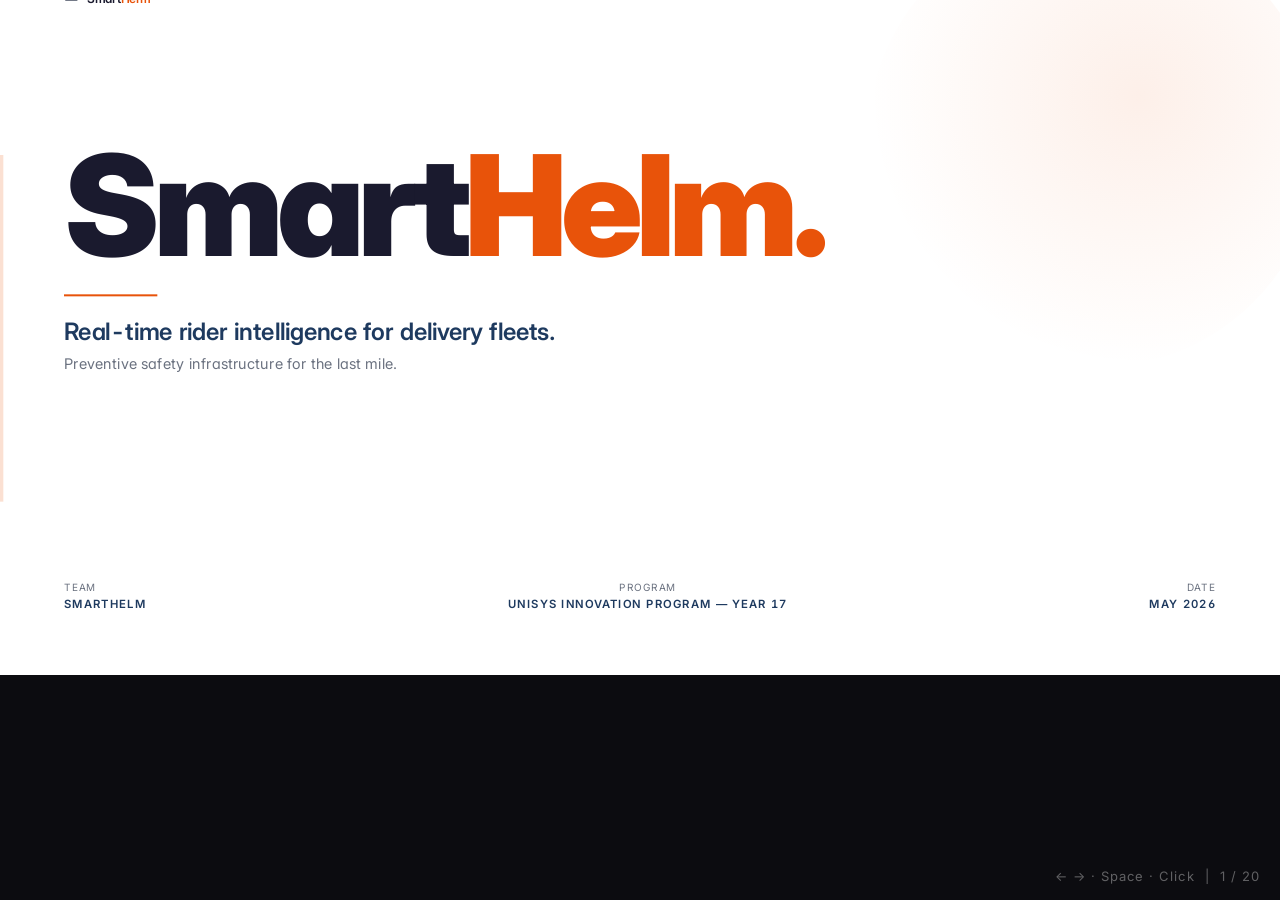
<file: SmartHelm Pitch Deck.html>
<!doctype html>
<html lang="en">
<head>
<meta charset="utf-8"/>
<title>SmartHelm — Pitch Deck</title>
<link rel="preconnect" href="https://fonts.googleapis.com">
<link rel="stylesheet" href="https://fonts.googleapis.com/css2?family=Inter:wght@400;500;600;700;800;900&family=JetBrains+Mono:wght@400;600&display=swap">
<style>
:root{
  --bg:#FFFFFF;--bg-soft:#F8F9FA;--ink:#1A1A2E;--ink-2:#2A2A3E;
  --navy:#1E3A5F;--navy-soft:#EEF2F7;--navy-line:#C9D3DF;
  --orange:#E8530A;--orange-soft:#FEF1EA;
  --green:#16A34A;--green-soft:#E7F5EC;
  --red:#DC2626;--red-soft:#FCE9E9;
  --amber:#C77700;
  --muted:#6B7280;--muted-2:#9AA1AB;
  --hair:#E5E7EB;--hair-2:#EEF0F3;
}
*{box-sizing:border-box;margin:0;padding:0;}
html,body{background:#0c0c10;width:100%;height:100%;overflow:hidden;font-family:'Inter',system-ui,sans-serif;}

/* ── Viewer ── */
#viewer{position:fixed;inset:0;display:flex;align-items:center;justify-content:center;}
#scaler{position:relative;width:1920px;height:1080px;transform-origin:top left;}

/* ── Progress bar ── */
#progress{position:fixed;bottom:0;left:0;height:3px;background:var(--orange);transition:width .3s;z-index:999;}

/* ── Nav hint ── */
#nav-hint{position:fixed;bottom:16px;right:20px;color:rgba(255,255,255,.35);font-size:13px;letter-spacing:.08em;font-family:'Inter',sans-serif;pointer-events:none;}

/* ── Slides ── */
.slide{
  width:1920px;height:1080px;background:var(--bg);color:var(--ink);
  position:absolute;top:0;left:0;overflow:hidden;
  font-feature-settings:"ss01","cv11","tnum";
  -webkit-font-smoothing:antialiased;
  display:none;
}
.slide.active{display:block;}
.slide.soft{background:var(--bg-soft);}

/* ── Chrome ── */
.wordmark{
  position:absolute;top:52px;left:96px;
  display:flex;align-items:center;gap:12px;
  color:var(--muted);font-size:18px;letter-spacing:.02em;font-weight:600;
}
.wordmark .name{color:var(--ink);letter-spacing:-.01em;}
.wordmark .name span{color:var(--orange);}
.page-num{
  position:absolute;right:96px;bottom:52px;
  color:var(--muted-2);font-size:16px;font-variant-numeric:tabular-nums;letter-spacing:.08em;
}
.page-num b{color:var(--muted);font-weight:500;}
.foot-tag{
  position:absolute;left:96px;bottom:52px;
  color:var(--muted-2);font-size:15px;letter-spacing:.08em;text-transform:uppercase;font-weight:500;
}
.foot-tag b{color:var(--navy);font-weight:600;}
.slide-tag{
  position:absolute;top:140px;left:96px;
  font-size:13px;letter-spacing:.22em;color:var(--muted);text-transform:uppercase;font-weight:700;
}
.slide-tag .n{color:var(--orange);font-weight:800;}

/* ── Layout ── */
.body{position:absolute;top:184px;left:96px;right:96px;bottom:132px;}

/* ── Type ── */
.eyebrow{color:var(--orange);font-size:15px;letter-spacing:.18em;text-transform:uppercase;font-weight:700;margin:0 0 18px;}
h1.headline{font-size:62px;line-height:1.07;letter-spacing:-.022em;font-weight:700;margin:0;color:var(--ink);max-width:1500px;}
h1.headline .navy{color:var(--navy);}
h1.headline.lg{font-size:78px;}
h1.headline.xl{font-size:94px;}
.rule{width:96px;height:3px;background:var(--orange);margin:26px 0 38px;border:0;}
.sub{color:var(--navy);font-size:28px;line-height:1.4;font-weight:500;max-width:1300px;margin:0 0 28px;}
.body-text{color:var(--ink-2);font-size:22px;line-height:1.55;max-width:980px;}
.muted{color:var(--muted);}
.source{color:var(--muted);font-size:14px;letter-spacing:.04em;}
.num{font-feature-settings:"tnum";font-variant-numeric:tabular-nums;letter-spacing:-.03em;}
.pill{display:inline-flex;align-items:center;gap:10px;padding:8px 16px;border-radius:999px;background:var(--orange-soft);color:var(--orange);font-size:14px;font-weight:700;letter-spacing:.06em;text-transform:uppercase;}
.pill.navy{background:var(--navy-soft);color:var(--navy);}
.dot{width:10px;height:10px;border-radius:50%;display:inline-block;}
.dot.green{background:var(--green);}
.dot.red{background:var(--red);}
.dot.amber{background:var(--amber);}
.arrow-orange{color:var(--orange);font-weight:800;}
.mono{font-family:'JetBrains Mono',monospace;}
.closer-orange{margin-top:40px;color:var(--orange);font-size:30px;font-weight:600;letter-spacing:-.01em;}

/* ════════════════════════════════════════════
   SLIDE 1 — COVER
   ════════════════════════════════════════════ */
.cover-bg-mark{
  position:absolute;right:-60px;top:-60px;
  width:680px;height:680px;border-radius:50%;
  background:radial-gradient(circle at 60% 40%,rgba(232,83,10,.09),transparent 70%);
  pointer-events:none;
}
.cover-bg-rule{
  position:absolute;left:0;bottom:260px;
  width:5px;height:520px;background:var(--orange);opacity:.18;
}
.cover-hero{position:absolute;left:96px;right:96px;top:280px;}
.cover-hero .brand{
  font-size:210px;line-height:.92;letter-spacing:-.045em;font-weight:900;color:var(--ink);margin:0;
}
.cover-hero .brand span{color:var(--orange);}
.cover-hero .rule-c{width:140px;height:3px;background:var(--orange);margin:36px 0 30px;border:0;}
.cover-hero .tag{font-size:36px;color:var(--navy);font-weight:600;letter-spacing:-.01em;margin:0 0 14px;}
.cover-hero .lede{font-size:22px;color:var(--muted);letter-spacing:.01em;max-width:700px;}
.cover-meta{
  position:absolute;left:96px;bottom:96px;right:96px;
  display:flex;justify-content:space-between;align-items:flex-end;
  color:var(--muted);font-size:15px;letter-spacing:.1em;text-transform:uppercase;
}
.cover-meta .col{display:flex;flex-direction:column;gap:6px;}
.cover-meta .col b{color:var(--navy);font-weight:600;font-size:17px;}
.cover-meta .right{text-align:right;}

/* ════════════════════════════════════════════
   SLIDE 2 — HOOK
   ════════════════════════════════════════════ */
.hook-grid{display:grid;grid-template-columns:1.1fr .9fr;gap:100px;align-items:center;height:100%;}
.hook-line{font-size:58px;font-weight:800;color:var(--orange);line-height:1.08;letter-spacing:-.02em;margin:36px 0 0;}
.hook-cards{display:grid;grid-template-rows:1fr 1fr;gap:32px;}
.hook-card{border:1px solid var(--hair);border-radius:6px;padding:44px 48px;display:flex;align-items:center;gap:36px;}
.hook-card .ico{width:100px;height:100px;border-radius:50%;background:var(--navy-soft);color:var(--navy);display:grid;place-items:center;flex-shrink:0;}
.hook-card.ko .ico{background:#fff;border:1.5px dashed var(--red);color:var(--red);}
.hook-card .label .k{font-size:13px;letter-spacing:.18em;text-transform:uppercase;font-weight:700;color:var(--muted);}
.hook-card.ko .label .k{color:var(--red);}
.hook-card.ok .label .k{color:var(--green);}
.hook-card .label .v{font-size:38px;font-weight:700;color:var(--ink);letter-spacing:-.01em;margin-top:6px;}
.hook-card .label .d{font-size:18px;color:var(--muted);margin-top:6px;}

/* ════════════════════════════════════════════
   SLIDE 3 — SCALE STATS
   ════════════════════════════════════════════ */
.stats-grid{display:grid;grid-template-columns:1fr 1fr 1fr;gap:0;margin-top:28px;}
.stat{padding:0 60px;border-left:1px solid var(--hair);}
.stat:first-child{padding-left:0;border-left:0;}
.stat .n{font-size:176px;line-height:.9;font-weight:800;color:var(--navy);letter-spacing:-.045em;font-variant-numeric:tabular-nums;}
.stat .n sup{font-size:.42em;vertical-align:.6em;color:var(--orange);font-weight:800;margin-left:4px;}
.stat .lbl-strong{font-size:26px;font-weight:700;color:var(--ink);margin-top:26px;}
.stat .lbl{font-size:20px;color:var(--muted);margin-top:8px;line-height:1.4;max-width:300px;}

/* ════════════════════════════════════════════
   SLIDE 4 — HUMAN COST
   ════════════════════════════════════════════ */
.human-grid{display:grid;grid-template-columns:1.1fr .9fr;gap:100px;height:100%;}
.pull-quote{font-style:italic;font-size:60px;line-height:1.18;color:var(--orange);font-weight:700;letter-spacing:-.025em;margin:0;}
.pull-quote::before{content:'\201C';display:block;font-size:160px;line-height:.55;color:var(--orange);opacity:.3;margin-bottom:30px;}
.pull-attr{color:var(--muted);font-size:18px;margin-top:34px;font-style:normal;letter-spacing:.04em;}
.pull-attr b{color:var(--navy);font-weight:600;}
.human-right{border-left:1px solid var(--hair);padding-left:80px;display:flex;flex-direction:column;justify-content:center;}
.micro-stat .k{font-size:15px;letter-spacing:.18em;text-transform:uppercase;color:var(--muted);font-weight:700;}
.micro-stat .v{font-size:100px;line-height:1;font-weight:800;color:var(--navy);letter-spacing:-.04em;margin:14px 0 12px;}
.micro-stat .v sub{font-size:.28em;vertical-align:.4em;color:var(--muted);font-weight:500;letter-spacing:0;margin-left:6px;}
.micro-stat .d{font-size:23px;color:var(--ink-2);line-height:1.45;max-width:540px;}
.micro-stat+.micro-stat{margin-top:72px;}
.micro-rule{width:64px;height:2px;background:var(--orange);margin:14px 0 22px;border:0;}

/* ════════════════════════════════════════════
   SLIDE 5 — BUSINESS COST
   ════════════════════════════════════════════ */
.quad{display:grid;grid-template-columns:1fr 1fr;grid-template-rows:1fr 1fr;gap:0;border:1px solid var(--hair);border-radius:8px;height:580px;}
.quad .cell{padding:44px 52px;border-right:1px solid var(--hair);border-bottom:1px solid var(--hair);display:flex;flex-direction:column;gap:18px;}
.quad .cell:nth-child(2n){border-right:0;}
.quad .cell:nth-child(n+3){border-bottom:0;}
.quad .cell .ico-row{display:flex;align-items:center;gap:16px;}
.quad .cell .ico{width:48px;height:48px;border-radius:8px;background:var(--navy-soft);color:var(--navy);display:grid;place-items:center;}
.quad .cell .lbl{font-size:28px;font-weight:700;color:var(--navy);letter-spacing:-.01em;}
.quad .cell .bar{width:40px;height:2px;background:var(--orange);}
.quad .cell .desc{font-size:22px;color:var(--ink-2);line-height:1.45;max-width:460px;}
.quad-foot{margin-top:44px;color:var(--navy);font-size:27px;font-weight:500;max-width:1300px;line-height:1.4;}

/* ════════════════════════════════════════════
   SLIDE 6 — LIMITATIONS
   ════════════════════════════════════════════ */
.twocol{display:grid;grid-template-columns:1fr 1fr;gap:80px;margin-top:20px;}
.twocol .col-head{font-size:14px;letter-spacing:.18em;text-transform:uppercase;font-weight:700;color:var(--muted);padding-bottom:18px;border-bottom:1px solid var(--hair);margin-bottom:24px;}
.twocol .col.tracked .col-head{color:var(--green);}
.twocol .col.invisible .col-head{color:var(--red);}
.twocol ul{list-style:none;padding:0;margin:0;}
.twocol li{display:flex;align-items:center;gap:22px;padding:20px 0;font-size:28px;color:var(--ink);border-bottom:1px solid var(--hair-2);}
.twocol li:last-child{border-bottom:0;}
.twocol li .mk{width:34px;height:34px;border-radius:50%;display:grid;place-items:center;flex-shrink:0;font-weight:700;font-size:16px;}
.twocol .col.tracked li .mk{background:var(--green-soft);color:var(--green);}
.twocol .col.invisible li .mk{background:var(--red-soft);color:var(--red);}
.twocol .col.invisible li{color:var(--muted);}

/* ════════════════════════════════════════════
   SLIDE 7 — SOLUTION (REDESIGNED)
   ════════════════════════════════════════════ */
.sol-grid{
  display:grid;grid-template-columns:1fr 1fr 1fr;
  gap:36px;margin-top:24px;
}
.sol-card{
  border:2px solid var(--hair);border-radius:10px;
  background:#fff;overflow:hidden;
  display:flex;flex-direction:column;
  transition:border-color .2s;
}
.sol-card .sol-head{
  background:var(--navy);color:#fff;
  padding:28px 32px;
  display:flex;align-items:center;gap:18px;
}
.sol-card .sol-head .ico{
  width:64px;height:64px;border-radius:8px;
  background:rgba(255,255,255,.12);
  display:grid;place-items:center;flex-shrink:0;
}
.sol-card .sol-head .step{font-size:12px;letter-spacing:.2em;text-transform:uppercase;opacity:.65;font-weight:700;}
.sol-card .sol-head .name{font-size:30px;font-weight:800;margin-top:4px;letter-spacing:-.01em;}
.sol-card .sol-body{padding:32px;flex:1;display:flex;flex-direction:column;gap:14px;}
.sol-card .sol-body .what{
  font-size:13px;letter-spacing:.18em;text-transform:uppercase;color:var(--muted);font-weight:700;
}
.sol-card .sol-body .desc{font-size:22px;color:var(--ink);line-height:1.5;font-weight:500;}
.sol-card .sol-body .desc b{color:var(--navy);}
.sol-card .sol-body .metric{
  margin-top:auto;padding-top:20px;border-top:1px solid var(--hair);
  display:flex;align-items:baseline;gap:10px;
}
.sol-card .sol-body .metric .n{font-size:42px;font-weight:800;color:var(--orange);letter-spacing:-.03em;line-height:1;}
.sol-card .sol-body .metric .u{font-size:16px;color:var(--muted);font-weight:500;}

/* arrow between cards */
.sol-arrow{display:flex;align-items:center;justify-content:center;padding-top:24px;}
.sol-arrow svg{flex-shrink:0;}

.sol-foot{
  margin-top:36px;
  display:flex;align-items:center;gap:20px;
  background:var(--orange-soft);border-left:4px solid var(--orange);
  border-radius:0 8px 8px 0;padding:18px 28px;
  font-size:26px;font-weight:600;color:var(--orange);
  max-width:900px;
}

/* ════════════════════════════════════════════
   SLIDE 8 — HOW IT WORKS (SYSTEM)
   ════════════════════════════════════════════ */
.sys-flow{margin-top:28px;}
.cam-row{display:grid;grid-template-columns:1fr 1fr 1fr;gap:40px;}
.cam-box{border:2px solid var(--navy);border-radius:8px;padding:30px;display:flex;flex-direction:column;gap:12px;background:#fff;}
.cam-box .top{display:flex;align-items:center;gap:16px;}
.cam-box .ico{width:60px;height:60px;background:var(--navy);color:#fff;border-radius:8px;display:grid;place-items:center;}
.cam-box .tag{font-size:12px;letter-spacing:.18em;text-transform:uppercase;color:var(--muted);font-weight:700;}
.cam-box h3{font-size:28px;margin:0;color:var(--navy);font-weight:700;letter-spacing:-.01em;}
.cam-box ul{list-style:none;padding:0;margin:6px 0 0;}
.cam-box ul li{font-size:19px;color:var(--ink-2);padding:4px 0;}
.sys-merge{display:grid;grid-template-columns:1fr 1fr;gap:60px;margin-top:0;}
.stage-box{border-radius:8px;padding:28px 32px;background:var(--navy);color:#fff;display:flex;align-items:center;gap:24px;}
.stage-box.alt{background:#fff;color:var(--navy);border:2px solid var(--navy);}
.stage-box .ico{width:60px;height:60px;background:rgba(255,255,255,.12);border-radius:8px;display:grid;place-items:center;}
.stage-box.alt .ico{background:var(--navy-soft);}
.stage-box .tag{font-size:12px;letter-spacing:.18em;text-transform:uppercase;opacity:.7;font-weight:700;}
.stage-box h3{margin:0;font-size:26px;font-weight:700;}
.stage-box p{margin:6px 0 0;font-size:17px;opacity:.85;line-height:1.4;}

/* ════════════════════════════════════════════
   SLIDE 9 — CAMERA 1 / EAR
   ════════════════════════════════════════════ */
.c1-grid{display:grid;grid-template-columns:.85fr 1.15fr;gap:80px;margin-top:14px;}
.c1-list{list-style:none;padding:0;margin:0;}
.c1-list li{font-size:24px;color:var(--ink);padding:20px 0;border-top:1px solid var(--hair-2);display:flex;gap:16px;align-items:baseline;}
.c1-list li:first-child{border-top:0;padding-top:0;}
.c1-list li .b{color:var(--orange);font-weight:700;}
.c1-list li strong{color:var(--navy);font-weight:600;}
.c1-graph{border:1px solid var(--hair);border-radius:8px;padding:30px;background:#fff;}
.c1-graph .title{font-size:13px;letter-spacing:.18em;text-transform:uppercase;color:var(--muted);font-weight:700;margin-bottom:16px;}
.ear-svg{width:100%;height:auto;display:block;}
.ear-legend{display:flex;gap:28px;margin-top:18px;font-size:16px;color:var(--ink-2);flex-wrap:wrap;}
.ear-legend .item{display:flex;align-items:center;gap:8px;}
.ear-legend .sw{width:18px;height:10px;border-radius:2px;}
.c1-closer{margin-top:32px;color:var(--ink);font-size:25px;line-height:1.45;max-width:1300px;}
.c1-closer b{color:var(--orange);}

/* ════════════════════════════════════════════
   SLIDES 11-20 CSS
   ════════════════════════════════════════════ */
/* Pipeline */
.pipe{margin-top:28px;position:relative;}
.pipe-steps{display:grid;grid-template-columns:repeat(3,1fr);gap:0;position:relative;}
.pipe-line{position:absolute;top:38px;left:8%;right:8%;height:2px;background:var(--hair);z-index:0;}
.pipe-step{position:relative;z-index:1;padding:0 16px;text-align:center;}
.pipe-step .node{width:76px;height:76px;border-radius:50%;background:#fff;border:2px solid var(--navy);color:var(--navy);margin:0 auto;display:grid;place-items:center;font-weight:700;font-size:22px;}
.pipe-step .lbl{font-size:22px;font-weight:600;color:var(--ink);margin-top:18px;}
.pipe-step .t{font-size:16px;color:var(--muted);margin-top:6px;font-variant-numeric:tabular-nums;letter-spacing:.04em;}
.pipe-alert{margin-top:64px;margin-left:auto;width:800px;border:2px solid var(--orange);border-radius:8px;background:var(--orange-soft);padding:28px 32px;position:relative;}
.pipe-alert::before{content:'';position:absolute;top:-52px;left:50%;width:2px;height:52px;background:var(--orange);}
.pipe-alert::after{content:'';position:absolute;top:-8px;left:calc(50% - 8px);width:0;height:0;border-left:8px solid transparent;border-right:8px solid transparent;border-top:12px solid var(--orange);}
.pipe-alert .hd{display:flex;align-items:baseline;gap:16px;margin-bottom:12px;}
.pipe-alert .hd .k{font-size:13px;letter-spacing:.18em;text-transform:uppercase;color:var(--orange);font-weight:800;}
.pipe-alert .hd .n{color:var(--navy);font-weight:700;font-size:26px;}
.pipe-alert ul{display:grid;grid-template-columns:1fr 1fr;gap:8px 24px;list-style:none;padding:0;margin:0;}
.pipe-alert li{font-size:18px;color:var(--ink-2);display:flex;align-items:center;gap:10px;}
.pipe-alert li::before{content:'';width:6px;height:6px;background:var(--orange);border-radius:50%;}
.pipe-alert .total{margin-top:14px;font-size:16px;color:var(--orange);font-weight:700;letter-spacing:.04em;}
.pipe-foot{margin-top:40px;display:inline-flex;align-items:center;gap:16px;padding:14px 22px;background:var(--bg-soft);border-left:3px solid var(--navy);border-radius:0 4px 4px 0;color:var(--ink-2);font-size:18px;line-height:1.4;}
.pipe-foot b{color:var(--navy);}
/* Accountability */
.acc-grid{display:grid;grid-template-columns:1fr 1fr;gap:48px;margin-top:20px;}
.acc-card{border:1px solid var(--hair);border-radius:8px;padding:36px 40px;background:#fff;display:flex;flex-direction:column;gap:20px;}
.acc-card .hd{display:flex;align-items:center;gap:18px;}
.acc-card .ico{width:60px;height:60px;background:var(--navy);color:#fff;border-radius:8px;display:grid;place-items:center;}
.acc-card .hd .k{font-size:13px;letter-spacing:.18em;text-transform:uppercase;color:var(--muted);font-weight:700;}
.acc-card .hd .n{font-size:26px;color:var(--navy);font-weight:700;letter-spacing:-.01em;}
.acc-card .lines{display:flex;flex-direction:column;gap:8px;}
.acc-card .lines .l{font-size:22px;color:var(--ink);padding:6px 0;}
.acc-card .lines .l .b{color:var(--muted);font-size:15px;display:block;margin-top:2px;letter-spacing:.04em;}
.acc-card .arow{display:flex;gap:36px;margin-top:8px;padding-top:20px;border-top:1px solid var(--hair);}
.acc-card .arow .k{font-size:13px;letter-spacing:.18em;text-transform:uppercase;color:var(--green);font-weight:800;margin-bottom:4px;}
.acc-card .arow .v{font-size:20px;color:var(--ink);font-weight:600;}
.acc-card .arow .col{flex:1;}
.acc-card .arow .col+.col{border-left:1px solid var(--hair);padding-left:36px;}
.acc-card .arow .col .k.use{color:var(--muted);}
.acc-foot{margin-top:40px;font-size:26px;color:var(--navy);font-style:italic;line-height:1.4;font-weight:500;max-width:1500px;}
/* Dashboard */
.dash{margin-top:14px;border:1px solid var(--hair);border-radius:10px;background:#fff;overflow:hidden;box-shadow:0 4px 24px rgba(20,30,50,.05);}
.dash-top{display:flex;align-items:center;padding:18px 28px;border-bottom:1px solid var(--hair);background:var(--bg-soft);gap:28px;}
.dash-top .brand-d{display:flex;align-items:center;gap:12px;font-weight:700;color:var(--navy);font-size:18px;}
.dash-top .spacer{flex:1;}
.dash-top .stat-chip{display:inline-flex;align-items:center;gap:10px;font-size:15px;color:var(--muted);padding:6px 14px;background:#fff;border:1px solid var(--hair);border-radius:999px;font-variant-numeric:tabular-nums;}
.dash-top .stat-chip b{color:var(--navy);font-weight:700;}
.dash-top .stat-chip.alert-chip{background:var(--red-soft);border-color:#F3BEBE;color:var(--red);}
.dash-top .stat-chip.alert-chip b{color:var(--red);}
.dash-body{display:grid;grid-template-columns:1.6fr 1fr;}
.dash-table{border-right:1px solid var(--hair);}
.dash-table table{width:100%;border-collapse:collapse;font-variant-numeric:tabular-nums;}
.dash-table th{text-align:left;padding:16px 24px;font-size:12px;letter-spacing:.16em;text-transform:uppercase;color:var(--muted);font-weight:700;border-bottom:1px solid var(--hair);background:#fff;}
.dash-table td{padding:18px 24px;font-size:18px;color:var(--ink);border-bottom:1px solid var(--hair-2);}
.dash-table tr:last-child td{border-bottom:0;}
.dash-table td .mono{font-family:'JetBrains Mono',monospace;font-size:16px;}
.dash-table tr.d-alert td{background:var(--red-soft);}
.dash-table tr.d-alert td .mono{color:var(--red);}
.dash-table .dstatus{display:inline-flex;align-items:center;gap:8px;font-weight:600;}
.dash-table .dstatus .dot{width:10px;height:10px;border-radius:50%;}
.dash-table .dstatus.normal{color:var(--green);}
.dash-table .dstatus.normal .dot{background:var(--green);}
.dash-table .dstatus.d-alert-s{color:var(--red);}
.dash-table .dstatus.d-alert-s .dot{background:var(--red);}
.dash-table .dstatus.monitor{color:var(--amber);}
.dash-table .dstatus.monitor .dot{background:var(--amber);}
.dash-side{padding:24px 28px;display:flex;flex-direction:column;gap:20px;}
.dash-side .section-t{font-size:12px;letter-spacing:.16em;text-transform:uppercase;color:var(--muted);font-weight:700;}
.dash-alert-box{background:var(--red-soft);border-left:3px solid var(--red);padding:18px 20px;border-radius:0 6px 6px 0;}
.dash-alert-box .t{color:var(--red);font-weight:800;font-size:14px;letter-spacing:.14em;text-transform:uppercase;display:flex;align-items:center;gap:10px;}
.dash-alert-box .t .pulse{width:10px;height:10px;background:var(--red);border-radius:50%;box-shadow:0 0 0 4px rgba(220,38,38,.18);}
.dash-alert-box .v{font-size:22px;color:var(--ink);font-weight:700;margin-top:8px;}
.dash-alert-box .meta{font-size:14px;color:var(--muted);margin-top:6px;font-variant-numeric:tabular-nums;font-family:'JetBrains Mono',monospace;}
.dash-summary{display:grid;grid-template-columns:1fr 1fr;gap:14px;}
.dash-summary .c{border:1px solid var(--hair);border-radius:6px;padding:14px 16px;}
.dash-summary .c .k{font-size:11px;letter-spacing:.16em;text-transform:uppercase;color:var(--muted);font-weight:700;}
.dash-summary .c .v{font-size:26px;font-weight:700;color:var(--navy);font-variant-numeric:tabular-nums;margin-top:4px;}
.dash-summary .c.d-alert-c .v{color:var(--red);}
.dash-summary .c.ok .v{color:var(--green);}
/* Why now */
.why-grid{display:grid;grid-template-columns:1fr 1fr 1fr;gap:60px;margin-top:20px;}
.why-col .ico{width:56px;height:56px;border-radius:8px;background:var(--navy-soft);color:var(--navy);display:grid;place-items:center;margin-bottom:28px;}
.why-col .lbl{font-size:14px;letter-spacing:.18em;text-transform:uppercase;color:var(--navy);font-weight:800;margin-bottom:14px;}
.why-col .rule-s{width:36px;height:2px;background:var(--orange);margin-bottom:22px;}
.why-col .body-t{font-size:22px;color:var(--ink-2);line-height:1.5;}
.why-col .body-t b{color:var(--navy);font-weight:600;}
.why-col .big{font-size:52px;color:var(--ink);font-weight:700;letter-spacing:-.03em;line-height:1;margin-bottom:12px;}
.why-foot{margin-top:52px;color:var(--orange);font-size:27px;font-weight:600;border-top:2px solid var(--orange);padding-top:22px;max-width:1400px;line-height:1.3;}
/* Market */
.mkt-grid{display:grid;grid-template-columns:1fr 1fr;gap:80px;margin-top:14px;}
.mkt-list{list-style:none;padding:0;margin:0;}
.mkt-list li{display:grid;grid-template-columns:220px 1fr;align-items:baseline;gap:28px;padding:22px 0;border-top:1px solid var(--hair-2);}
.mkt-list li:first-child{border-top:0;padding-top:0;}
.mkt-list .n{font-size:58px;font-weight:800;color:var(--navy);letter-spacing:-.035em;font-variant-numeric:tabular-nums;line-height:1;}
.mkt-list .l{font-size:20px;color:var(--ink-2);line-height:1.4;}
.bars{display:flex;flex-direction:column;gap:28px;padding-left:60px;border-left:1px solid var(--hair);}
.bars .row .k{display:flex;justify-content:space-between;align-items:baseline;font-size:14px;letter-spacing:.18em;text-transform:uppercase;color:var(--muted);font-weight:700;margin-bottom:8px;}
.bars .row .k b{color:var(--navy);font-size:22px;letter-spacing:-.01em;text-transform:none;font-weight:700;font-variant-numeric:tabular-nums;}
.bars .row .bar{height:28px;background:var(--hair-2);border-radius:3px;overflow:hidden;}
.bars .row .bar .fill{height:100%;background:var(--orange);border-radius:3px;}
.bars .row .desc{margin-top:8px;font-size:16px;color:var(--muted);}
/* Competitive */
.comp-table{width:100%;border-collapse:collapse;margin-top:10px;font-size:19px;}
.comp-table th,.comp-table td{padding:16px 18px;text-align:center;border-bottom:1px solid var(--hair-2);}
.comp-table th.feat,.comp-table td.feat{text-align:left;color:var(--ink);font-weight:500;width:44%;}
.comp-table thead th{font-size:13px;letter-spacing:.16em;text-transform:uppercase;color:var(--muted);font-weight:800;padding-bottom:16px;border-bottom:2px solid var(--navy);}
.comp-table thead th.sh{background:var(--navy);color:#fff;border-radius:6px 6px 0 0;}
.comp-table thead th.feat{color:var(--navy);}
.comp-table td.sh{background:#F2F6FB;}
.comp-table .yes{color:var(--green);font-size:22px;font-weight:800;}
.comp-table .no{color:#D1D5DB;font-size:20px;font-weight:700;}
.comp-foot{margin-top:28px;color:var(--orange);font-size:24px;font-weight:600;}
/* Tech */
.tech-grid{display:grid;grid-template-columns:1fr 1fr 1fr;gap:48px;margin-top:18px;}
.tech-col .ico{width:56px;height:56px;border-radius:8px;background:var(--navy-soft);color:var(--navy);display:grid;place-items:center;margin-bottom:24px;}
.tech-col .lbl{font-size:14px;letter-spacing:.18em;text-transform:uppercase;color:var(--navy);font-weight:800;margin-bottom:14px;}
.tech-col .rule-s{width:36px;height:2px;background:var(--orange);margin-bottom:18px;}
.tech-col ul{list-style:none;padding:0;margin:0;display:flex;flex-direction:column;gap:14px;}
.tech-col li{font-size:18px;color:var(--ink);line-height:1.4;}
.tech-col li .t{font-family:'JetBrains Mono',monospace;color:var(--navy);font-weight:600;font-size:17px;display:block;}
.tech-col li .d{color:var(--muted);font-size:16px;display:block;margin-top:2px;}
.tech-note{margin-top:36px;padding:22px 28px;background:var(--bg-soft);border-left:3px solid var(--navy);border-radius:0 6px 6px 0;font-size:18px;color:var(--ink-2);line-height:1.5;max-width:1500px;}
.tech-note b{color:var(--navy);}
.tech-upgrade{margin-top:14px;color:var(--muted);font-size:15px;font-style:italic;}
.tech-upgrade b{color:var(--orange);font-style:normal;font-weight:700;}
/* Scale */
.scale-grid{display:grid;grid-template-columns:1fr 1fr 1fr;gap:24px;align-items:stretch;margin-top:28px;position:relative;}
.scale-arrow{position:absolute;top:50%;width:24px;height:2px;background:var(--orange);transform:translateY(-50%);z-index:0;}
.scale-arrow::after{content:'';position:absolute;right:-1px;top:-5px;width:0;height:0;border-left:10px solid var(--orange);border-top:6px solid transparent;border-bottom:6px solid transparent;}
.scale-arrow.a1{left:calc(33.333% - 12px);}
.scale-arrow.a2{left:calc(66.666% - 12px);}
.scale-card{border:1px solid var(--hair);border-radius:8px;padding:32px;background:#fff;display:flex;flex-direction:column;z-index:1;position:relative;}
.scale-card .ph{font-size:13px;letter-spacing:.2em;text-transform:uppercase;color:var(--muted);font-weight:800;}
.scale-card .when{font-size:28px;color:var(--navy);font-weight:700;letter-spacing:-.01em;margin:6px 0 18px;}
.scale-card .rule-s{width:36px;height:2px;background:var(--orange);margin-bottom:22px;}
.scale-card ul{list-style:none;padding:0;margin:0;display:flex;flex-direction:column;gap:12px;}
.scale-card li{font-size:20px;color:var(--ink);display:flex;gap:12px;align-items:baseline;line-height:1.35;}
.scale-card li::before{content:'·';color:var(--orange);font-weight:800;font-size:22px;}
.scale-card.now{border:2px solid var(--navy);}
.scale-card.now .ph{color:var(--orange);}
.scale-foot{margin-top:50px;color:var(--navy);font-size:24px;line-height:1.4;max-width:1400px;}
.scale-foot b{color:var(--orange);font-weight:700;}
/* Demo */
.demo-grid{display:grid;grid-template-columns:repeat(4,1fr);gap:24px;margin-top:28px;}
.demo-card{border:2px solid var(--hair);border-radius:8px;background:#fff;overflow:hidden;display:flex;flex-direction:column;}
.demo-card .step-tag{font-size:12px;letter-spacing:.2em;text-transform:uppercase;color:var(--muted);font-weight:800;padding:18px 24px 0;}
.demo-card .step-tag b{color:var(--navy);}
.demo-card .dname{font-size:28px;color:var(--navy);font-weight:700;padding:6px 24px 0;letter-spacing:-.01em;}
.demo-card .rule-s{width:36px;height:2px;background:var(--orange);margin:16px 24px;}
.demo-card .viz{height:180px;display:grid;place-items:center;background:var(--bg-soft);margin:0 24px 18px;border-radius:6px;}
.demo-card .data{padding:0 24px 24px;display:flex;flex-direction:column;gap:10px;font-family:'JetBrains Mono',monospace;font-size:15px;color:var(--ink-2);}
.demo-card .data .drow{display:flex;justify-content:space-between;border-bottom:1px dashed var(--hair);padding-bottom:8px;}
.demo-card .data .drow:last-child{border-bottom:0;}
.demo-card .data .drow .k{color:var(--muted);text-transform:uppercase;font-size:11px;letter-spacing:.14em;}
.demo-card .data .drow .v{color:var(--ink);font-weight:700;}
.demo-card.d-green{border-color:var(--green);}
.demo-card.d-green .dname{color:var(--green);}
.demo-card.d-orange{border-color:var(--orange);}
.demo-card.d-orange .dname{color:var(--orange);}
.demo-card.d-red{border-color:var(--red);background:var(--red-soft);}
.demo-card.d-red .dname{color:var(--red);}
.demo-card.d-red .viz{background:rgba(220,38,38,.05);}
.demo-foot{margin-top:36px;text-align:center;color:var(--navy);font-size:24px;font-weight:500;}
.demo-foot b{color:var(--orange);font-weight:700;}
/* Close */
.close-hero{text-align:center;margin-top:30px;}
.close-hero h1{font-size:74px;line-height:1.07;letter-spacing:-.025em;font-weight:700;color:var(--ink);margin:0 auto;max-width:1400px;}
.close-rule{width:96px;height:3px;background:var(--orange);margin:36px auto;border:0;}
.close-sub{font-size:40px;color:var(--navy);font-weight:700;letter-spacing:-.01em;margin:0;}
.asks{display:grid;grid-template-columns:1fr 1fr 1fr;gap:28px;margin-top:80px;max-width:1500px;margin-left:auto;margin-right:auto;}
.ask{border:1px solid var(--hair);border-radius:8px;padding:32px;background:#fff;display:flex;flex-direction:column;gap:12px;text-align:left;}
.ask .ico{width:48px;height:48px;border-radius:8px;background:var(--orange-soft);color:var(--orange);display:grid;place-items:center;margin-bottom:6px;}
.ask .k{font-size:13px;letter-spacing:.18em;text-transform:uppercase;color:var(--orange);font-weight:800;}
.ask .v{font-size:18px;color:var(--ink-2);line-height:1.5;}
.ask .v b{color:var(--navy);}
.close-tag{position:absolute;bottom:104px;left:0;right:0;text-align:center;font-style:italic;font-size:26px;color:var(--orange);font-weight:600;}

/* ════════════════════════════════════════════
   SLIDE 10 — TWO TRIGGERS
   ════════════════════════════════════════════ */
.trigger-grid{display:grid;grid-template-columns:1fr 1fr;gap:48px;margin-top:18px;}
.trigger-card{border:2px solid var(--navy);border-radius:10px;background:#fff;overflow:hidden;display:flex;flex-direction:column;}
.trigger-card .hd{background:var(--navy);color:#fff;padding:24px 36px;display:flex;align-items:baseline;gap:16px;}
.trigger-card .hd .k{font-size:13px;letter-spacing:.18em;text-transform:uppercase;color:rgba(255,255,255,.65);font-weight:700;}
.trigger-card .hd .n{font-size:30px;font-weight:800;}
.trigger-card .bd{padding:36px;flex:1;display:flex;flex-direction:column;gap:16px;}
.trigger-card .bd .what{font-size:13px;letter-spacing:.18em;text-transform:uppercase;color:var(--muted);font-weight:700;}
.trigger-card .bd .desc{font-size:26px;color:var(--ink);line-height:1.4;}
.trigger-card .bd .desc b{color:var(--navy);}
.trigger-card .bd .alert-line{display:inline-flex;align-items:center;gap:12px;color:var(--orange);font-size:24px;font-weight:700;margin-top:8px;}
.trigger-card .bd .catches{margin-top:auto;padding-top:20px;border-top:1px solid var(--hair);font-size:18px;color:var(--muted);font-style:italic;line-height:1.4;}
.trigger-card .bd .catches b{color:var(--ink);font-style:normal;font-weight:600;}
.trigger-foot{margin-top:36px;color:var(--ink-2);font-size:23px;line-height:1.45;max-width:1300px;}
.trigger-foot b{color:var(--navy);}
</style>
</head>
<body>
<div id="viewer">
<div id="scaler">

<!-- SVG helmet mark (reused) -->
<svg style="display:none">
  <symbol id="helm-ico" viewBox="0 0 24 24" fill="none" stroke="currentColor" stroke-width="2" stroke-linecap="round" stroke-linejoin="round">
    <path d="M3 14a9 9 0 0 1 18 0v3H3v-3Z"/>
    <path d="M3 17h18"/>
    <path d="M9 14V9"/>
  </symbol>
</svg>

<!-- ══════════════════════════════════════════
     SLIDE 1 — COVER
     ══════════════════════════════════════════ -->
<section class="slide active" data-label="Cover">
  <div class="cover-bg-mark"></div>
  <div class="cover-bg-rule"></div>

  <div class="wordmark">
    <span><svg width="22" height="22"><use href="#helm-ico" stroke="#E8530A"/></svg></span>
    <span class="name">Smart<span>Helm</span></span>
  </div>

  <div class="cover-hero">
    <h1 class="brand">Smart<span>Helm</span><span style="color:var(--orange)">.</span></h1>
    <hr class="rule-c"/>
    <div class="tag">Real-time rider intelligence for delivery fleets.</div>
    <div class="lede">Preventive safety infrastructure for the last mile.</div>
  </div>

  <div class="cover-meta">
    <div class="col"><span>Team</span><b>SmartHelm</b></div>
    <div class="col" style="text-align:center"><span>Program</span><b>Unisys Innovation Program — Year 17</b></div>
    <div class="col right"><span>Date</span><b>May 2026</b></div>
  </div>
</section>

<!-- ══════════════════════════════════════════
     SLIDE 2 — THE HOOK
     ══════════════════════════════════════════ -->
<section class="slide" data-label="The Hook">
  <div class="wordmark"><span><svg width="22" height="22"><use href="#helm-ico" stroke="#E8530A"/></svg></span><span class="name">Smart<span>Helm</span></span></div>
  <div class="slide-tag"><span class="n">01</span>&nbsp;·&nbsp;The Hook</div>

  <div class="body">
    <div class="hook-grid">
      <div>
        <h1 class="headline">Every day, delivery riders make thousands of decisions <span class="navy">while exhausted.</span></h1>
        <hr class="rule"/>
        <div class="hook-line">Nobody is watching the rider.</div>
        <p class="body-text muted" style="margin-top:48px">Fleet systems track packages, routes, and speed.<br/>They do not track the person driving.</p>
      </div>
      <div class="hook-cards">
        <div class="hook-card ok">
          <div class="ico">
            <svg width="44" height="44" viewBox="0 0 24 24" fill="none" stroke="currentColor" stroke-width="1.8" stroke-linecap="round" stroke-linejoin="round"><path d="M12 22s7-5.5 7-12a7 7 0 0 0-14 0c0 6.5 7 12 7 12Z"/><circle cx="12" cy="10" r="2.5"/></svg>
          </div>
          <div class="label">
            <div class="k">Tracked today</div>
            <div class="v">GPS · Vehicle · Route</div>
            <div class="d">Continuous telemetry, second-by-second.</div>
          </div>
        </div>
        <div class="hook-card ko">
          <div class="ico">
            <svg width="44" height="44" viewBox="0 0 24 24" fill="none" stroke="currentColor" stroke-width="1.8" stroke-linecap="round" stroke-linejoin="round"><circle cx="12" cy="8" r="4"/><path d="M4 21a8 8 0 0 1 16 0"/></svg>
          </div>
          <div class="label">
            <div class="k">Not tracked</div>
            <div class="v">The rider's condition</div>
            <div class="d">Alertness, fatigue, microsleep — entirely invisible.</div>
          </div>
        </div>
      </div>
    </div>
  </div>

  <div class="foot-tag"><b>SmartHelm</b>&nbsp;·&nbsp;The Hook</div>
  <div class="page-num"><b>02</b>&nbsp;/&nbsp;20</div>
</section>

<!-- ══════════════════════════════════════════
     SLIDE 3 — SCALE
     ══════════════════════════════════════════ -->
<section class="slide" data-label="The Problem — Scale">
  <div class="wordmark"><span><svg width="22" height="22"><use href="#helm-ico" stroke="#E8530A"/></svg></span><span class="name">Smart<span>Helm</span></span></div>
  <div class="slide-tag"><span class="n">02</span>&nbsp;·&nbsp;The Problem · Scale</div>

  <div class="body">
    <h1 class="headline">Last-mile delivery is one of the fastest-growing<br/>and most dangerous job categories in India.</h1>
    <hr class="rule"/>
    <div class="stats-grid">
      <div class="stat">
        <div class="n">12M<sup>+</sup></div>
        <div class="lbl-strong">Delivery riders in India</div>
        <div class="lbl">Expanding with quick commerce and last-mile logistics.</div>
      </div>
      <div class="stat">
        <div class="n">68<sup>%</sup></div>
        <div class="lbl-strong">Of accidents involve fatigue</div>
        <div class="lbl">Identified as a contributing factor in road-incident analyses.</div>
      </div>
      <div class="stat">
        <div class="n" style="font-size:96px;line-height:1">1 in 4</div>
        <div class="lbl-strong">Riders report chronic fatigue</div>
        <div class="lbl">Self-reported on the job, across surveyed delivery networks.</div>
      </div>
    </div>
    <div style="margin-top:60px" class="source">SOURCE&nbsp;·&nbsp;Industry estimates · NCRB road safety data · internal fleet operator interviews.</div>
  </div>

  <div class="foot-tag"><b>SmartHelm</b>&nbsp;·&nbsp;Problem · Scale</div>
  <div class="page-num"><b>03</b>&nbsp;/&nbsp;20</div>
</section>

<!-- ══════════════════════════════════════════
     SLIDE 4 — HUMAN COST  (keep as-is — user loved it)
     ══════════════════════════════════════════ -->
<section class="slide" data-label="The Human Cost">
  <div class="wordmark"><span><svg width="22" height="22"><use href="#helm-ico" stroke="#E8530A"/></svg></span><span class="name">Smart<span>Helm</span></span></div>
  <div class="slide-tag"><span class="n">03</span>&nbsp;·&nbsp;The Human Cost</div>

  <div class="body">
    <h1 class="headline">Fatigue is invisible — <span class="navy">until it becomes an accident.</span></h1>
    <hr class="rule"/>
    <div class="human-grid">
      <div style="display:flex;flex-direction:column;justify-content:center">
        <p class="pull-quote">He was fine when he left.<br/>We had no warning.</p>
        <div class="pull-attr">— <b>Fleet manager</b>, post-incident interview&nbsp;·&nbsp;Bengaluru, 2024</div>
      </div>
      <div class="human-right">
        <div class="micro-stat">
          <div class="k">A microsleep</div>
          <div class="v">3–5<sub>seconds</sub></div>
          <hr class="micro-rule"/>
          <div class="d">Brief involuntary lapses of consciousness — eyes can be open, awareness is gone.</div>
        </div>
        <div class="micro-stat">
          <div class="k">At 40 km/h, that becomes</div>
          <div class="v">55<sub>metres</sub></div>
          <hr class="micro-rule"/>
          <div class="d">Of blind movement. No braking. No steering. No awareness.</div>
        </div>
      </div>
    </div>
  </div>

  <div class="foot-tag"><b>SmartHelm</b>&nbsp;·&nbsp;Human Cost</div>
  <div class="page-num"><b>04</b>&nbsp;/&nbsp;20</div>
</section>

<!-- ══════════════════════════════════════════
     SLIDE 5 — BUSINESS COST
     ══════════════════════════════════════════ -->
<section class="slide" data-label="The Business Cost">
  <div class="wordmark"><span><svg width="22" height="22"><use href="#helm-ico" stroke="#E8530A"/></svg></span><span class="name">Smart<span>Helm</span></span></div>
  <div class="slide-tag"><span class="n">04</span>&nbsp;·&nbsp;The Business Cost</div>

  <div class="body">
    <h1 class="headline">Accidents don't just hurt riders.<br/><span class="navy">They expose the entire operation.</span></h1>
    <hr class="rule"/>
    <div class="quad">
      <div class="cell">
        <div class="ico-row"><div class="ico"><svg width="24" height="24" viewBox="0 0 24 24" fill="none" stroke="currentColor" stroke-width="1.8" stroke-linecap="round" stroke-linejoin="round"><path d="M6 4h9l5 5v11a2 2 0 0 1-2 2H6a2 2 0 0 1-2-2V6a2 2 0 0 1 2-2Z"/><path d="M14 4v5h5"/><path d="M9 14h6M9 17h4"/></svg></div><div class="lbl">Legal liability</div></div>
        <div class="bar"></div><div class="desc">Lawsuits, claims, and regulatory scrutiny following preventable incidents.</div>
      </div>
      <div class="cell">
        <div class="ico-row"><div class="ico"><svg width="24" height="24" viewBox="0 0 24 24" fill="none" stroke="currentColor" stroke-width="1.8" stroke-linecap="round" stroke-linejoin="round"><path d="M12 2 4 6v6c0 5 3.5 8.5 8 10 4.5-1.5 8-5 8-10V6l-8-4Z"/></svg></div><div class="lbl">Insurance exposure</div></div>
        <div class="bar"></div><div class="desc">Premiums rise sharply after preventable incidents; coverage terms tighten.</div>
      </div>
      <div class="cell">
        <div class="ico-row"><div class="ico"><svg width="24" height="24" viewBox="0 0 24 24" fill="none" stroke="currentColor" stroke-width="1.8" stroke-linecap="round" stroke-linejoin="round"><circle cx="12" cy="12" r="10"/><path d="M12 6v6l4 2"/></svg></div><div class="lbl">Delivery disruption</div></div>
        <div class="bar"></div><div class="desc">Order delays, SLA failures, and last-minute reassignment across the network.</div>
      </div>
      <div class="cell">
        <div class="ico-row"><div class="ico"><svg width="24" height="24" viewBox="0 0 24 24" fill="none" stroke="currentColor" stroke-width="1.8" stroke-linecap="round" stroke-linejoin="round"><path d="M21 11.5a8.4 8.4 0 0 1-.9 3.8 8.5 8.5 0 0 1-7.6 4.7 8.4 8.4 0 0 1-3.8-.9L3 21l1.9-5.7a8.4 8.4 0 0 1-.9-3.8 8.5 8.5 0 0 1 4.7-7.6 8.4 8.4 0 0 1 3.8-.9h.5a8.5 8.5 0 0 1 8 8v.5Z"/></svg></div><div class="lbl">Reputational risk</div></div>
        <div class="bar"></div><div class="desc">Public incidents erode brand trust with customers, partners, and regulators.</div>
      </div>
    </div>
    <p class="quad-foot">Fleet operators bear the consequence of conditions <span style="color:var(--orange);font-weight:600">they currently cannot see.</span></p>
  </div>

  <div class="foot-tag"><b>SmartHelm</b>&nbsp;·&nbsp;Business Cost</div>
  <div class="page-num"><b>05</b>&nbsp;/&nbsp;20</div>
</section>

<!-- ══════════════════════════════════════════
     SLIDE 6 — LIMITATIONS
     ══════════════════════════════════════════ -->
<section class="slide" data-label="Current Limitations">
  <div class="wordmark"><span><svg width="22" height="22"><use href="#helm-ico" stroke="#E8530A"/></svg></span><span class="name">Smart<span>Helm</span></span></div>
  <div class="slide-tag"><span class="n">05</span>&nbsp;·&nbsp;The Category Miss</div>

  <div class="body">
    <h1 class="headline">Today's fleet tech monitors everything —<br/><span class="navy">except the rider.</span></h1>
    <hr class="rule"/>
    <div class="twocol">
      <div class="col tracked">
        <div class="col-head">What fleets track today</div>
        <ul>
          <li><span class="mk">✓</span>GPS location</li>
          <li><span class="mk">✓</span>Speed &amp; acceleration</li>
          <li><span class="mk">✓</span>Delivery time</li>
          <li><span class="mk">✓</span>Route deviation</li>
          <li><span class="mk">✓</span>Order status</li>
        </ul>
      </div>
      <div class="col invisible">
        <div class="col-head">What remains invisible</div>
        <ul>
          <li><span class="mk">✗</span>Rider alertness</li>
          <li><span class="mk">✗</span>Drowsiness level</li>
          <li><span class="mk">✗</span>Fatigue accumulation</li>
          <li><span class="mk">✗</span>Microsleep risk</li>
          <li><span class="mk">✗</span>Rider cognitive state</li>
        </ul>
      </div>
    </div>
    <p class="closer-orange">The fleet sees the vehicle. It does not see the person.</p>
  </div>

  <div class="foot-tag"><b>SmartHelm</b>&nbsp;·&nbsp;The Category Miss</div>
  <div class="page-num"><b>06</b>&nbsp;/&nbsp;20</div>
</section>

<!-- ══════════════════════════════════════════
     SLIDE 7 — SOLUTION (REDESIGNED for clarity)
     ══════════════════════════════════════════ -->
<section class="slide soft" data-label="Introducing SmartHelm">
  <div class="wordmark"><span><svg width="22" height="22"><use href="#helm-ico" stroke="#E8530A"/></svg></span><span class="name">Smart<span>Helm</span></span></div>
  <div class="slide-tag"><span class="n">06</span>&nbsp;·&nbsp;The Solution</div>

  <div class="body">
    <div class="pill" style="margin-bottom:20px">Introducing SmartHelm</div>
    <h1 class="headline" style="font-size:54px">A rider-facing camera + on-device AI that detects drowsiness<br/><span class="navy">and alerts the fleet — in under 2 seconds.</span></h1>
    <hr class="rule"/>

    <div class="sol-grid">
      <!-- SENSE -->
      <div class="sol-card">
        <div class="sol-head">
          <div class="ico">
            <svg width="32" height="32" viewBox="0 0 24 24" fill="none" stroke="currentColor" stroke-width="1.8" stroke-linecap="round" stroke-linejoin="round"><path d="M2 12s4-7 10-7 10 7 10 7-4 7-10 7S2 12 2 12Z"/><circle cx="12" cy="12" r="3"/></svg>
          </div>
          <div><div class="step">Step 1</div><div class="name">Sense</div></div>
        </div>
        <div class="sol-body">
          <div class="what">Hardware</div>
          <div class="desc">Rider-facing ESP32-CAM captures continuous MJPEG video. <b>15+ frames per second</b>, streamed to on-helmet compute.</div>
          <div class="metric"><div class="n">15<span style="font-size:24px">+</span></div><div class="u">FPS continuous<br/>video capture</div></div>
        </div>
      </div>

      <!-- DETECT -->
      <div class="sol-card">
        <div class="sol-head" style="background:var(--orange)">
          <div class="ico" style="background:rgba(255,255,255,.18)">
            <svg width="32" height="32" viewBox="0 0 24 24" fill="none" stroke="currentColor" stroke-width="1.8" stroke-linecap="round" stroke-linejoin="round"><circle cx="12" cy="12" r="3"/><path d="M12 1v4M12 19v4M4.22 4.22l2.83 2.83M16.95 16.95l2.83 2.83M1 12h4M19 12h4M4.22 19.78l2.83-2.83M16.95 7.05l2.83-2.83"/></svg>
          </div>
          <div><div class="step">Step 2</div><div class="name">Detect</div></div>
        </div>
        <div class="sol-body">
          <div class="what">AI Engine</div>
          <div class="desc">MediaPipe maps <b>468 facial landmarks</b>. Eye Aspect Ratio (EAR) + PERCLOS algorithm classify OPEN / CLOSED — on-device, no cloud.</div>
          <div class="metric"><div class="n">&lt;150</div><div class="u">ms latency<br/>on Raspberry Pi</div></div>
        </div>
      </div>

      <!-- ACT -->
      <div class="sol-card">
        <div class="sol-head" style="background:#12294A">
          <div class="ico">
            <svg width="32" height="32" viewBox="0 0 24 24" fill="none" stroke="currentColor" stroke-width="1.8" stroke-linecap="round" stroke-linejoin="round"><path d="M18 8A6 6 0 0 0 6 8c0 7-3 9-3 9h18s-3-2-3-9"/><path d="M13.73 21a2 2 0 0 1-3.46 0"/></svg>
          </div>
          <div><div class="step">Step 3</div><div class="name">Act</div></div>
        </div>
        <div class="sol-body">
          <div class="what">Alert System</div>
          <div class="desc">Audio buzzer fires on the helmet. Fleet dashboard turns <b style="color:var(--red)">red</b>. MQTT event logged for post-trip analysis.</div>
          <div class="metric"><div class="n">&lt;2</div><div class="u">seconds from<br/>eye closure to alert</div></div>
        </div>
      </div>
    </div>

    <div class="sol-foot">
      <svg width="28" height="28" viewBox="0 0 24 24" fill="none" stroke="currentColor" stroke-width="2.2" stroke-linecap="round" stroke-linejoin="round"><path d="M13 2 3 14h9l-1 8 10-12h-9l1-8Z"/></svg>
      Not a camera. A safety intelligence layer — from sensor to alert in one pipeline.
    </div>
  </div>

  <div class="foot-tag"><b>SmartHelm</b>&nbsp;·&nbsp;The Solution</div>
  <div class="page-num"><b>07</b>&nbsp;/&nbsp;20</div>
</section>

<!-- ══════════════════════════════════════════
     SLIDE 8 — SYSTEM OVERVIEW
     ══════════════════════════════════════════ -->
<section class="slide" data-label="How It Works">
  <div class="wordmark"><span><svg width="22" height="22"><use href="#helm-ico" stroke="#E8530A"/></svg></span><span class="name">Smart<span>Helm</span></span></div>
  <div class="slide-tag"><span class="n">07</span>&nbsp;·&nbsp;How It Works</div>

  <div class="body">
    <h1 class="headline">Three cameras. One safety layer. <span class="navy">Continuous intelligence.</span></h1>
    <hr class="rule"/>
    <div class="sys-flow">
      <div class="cam-row">
        <div class="cam-box">
          <div class="top"><div class="ico"><svg width="28" height="28" viewBox="0 0 24 24" fill="none" stroke="currentColor" stroke-width="1.8" stroke-linecap="round" stroke-linejoin="round"><path d="M2 12s4-7 10-7 10 7 10 7-4 7-10 7S2 12 2 12Z"/><circle cx="12" cy="12" r="3"/></svg></div><div><div class="tag">Camera 01</div><h3>Rider-facing</h3></div></div>
          <ul><li>· Eye detection</li><li>· Fatigue alert</li><li>· PERCLOS metric</li></ul>
        </div>
        <div class="cam-box">
          <div class="top"><div class="ico"><svg width="28" height="28" viewBox="0 0 24 24" fill="none" stroke="currentColor" stroke-width="1.8" stroke-linecap="round" stroke-linejoin="round"><rect x="3" y="7" width="18" height="13" rx="2"/><path d="M8 7l1.5-3h5L16 7"/><circle cx="12" cy="13.5" r="3.5"/></svg></div><div><div class="tag">Camera 02</div><h3>Front road</h3></div></div>
          <ul><li>· Incident capture</li><li>· Evidence record</li><li>· Traffic context</li></ul>
        </div>
        <div class="cam-box">
          <div class="top"><div class="ico"><svg width="28" height="28" viewBox="0 0 24 24" fill="none" stroke="currentColor" stroke-width="1.8" stroke-linecap="round" stroke-linejoin="round"><rect x="3" y="4" width="18" height="13" rx="2"/><path d="M8 4l1.5-3h5L16 4"/><circle cx="12" cy="10.5" r="3.5"/></svg></div><div><div class="tag">Camera 03</div><h3>Rear traffic</h3></div></div>
          <ul><li>· Accountability</li><li>· Evidence record</li><li>· Tailgating capture</li></ul>
        </div>
      </div>
      <svg viewBox="0 0 1720 90" preserveAspectRatio="none" style="width:100%;height:70px;display:block;margin-top:4px">
        <line x1="287" y1="0" x2="287" y2="36" stroke="#E8530A" stroke-width="2"/>
        <line x1="860" y1="0" x2="860" y2="36" stroke="#E8530A" stroke-width="2"/>
        <line x1="1433" y1="0" x2="1433" y2="36" stroke="#E8530A" stroke-width="2"/>
        <line x1="287" y1="36" x2="1433" y2="36" stroke="#E8530A" stroke-width="2"/>
        <line x1="860" y1="36" x2="860" y2="76" stroke="#E8530A" stroke-width="2"/>
        <polygon points="852,68 860,84 868,68" fill="#E8530A"/>
      </svg>
      <div class="sys-merge">
        <div class="stage-box">
          <div class="ico"><svg width="28" height="28" viewBox="0 0 24 24" fill="none" stroke="currentColor" stroke-width="1.8" stroke-linecap="round" stroke-linejoin="round"><rect x="3" y="4" width="18" height="12" rx="2"/><path d="M8 20h8M12 16v4"/></svg></div>
          <div><div class="tag">Stage 1</div><h3>Edge processing</h3><p>On-device inference. No cloud dependency. Works offline.</p></div>
        </div>
        <div class="stage-box alt">
          <div class="ico"><svg width="28" height="28" viewBox="0 0 24 24" fill="none" stroke="currentColor" stroke-width="1.8" stroke-linecap="round" stroke-linejoin="round"><rect x="3" y="4" width="18" height="14" rx="2"/><path d="M3 9h18"/></svg></div>
          <div><div class="tag" style="color:var(--muted)">Stage 2</div><h3>Fleet dashboard</h3><p style="color:var(--muted)">Real-time alerts. Incident logs. Rider state history.</p></div>
        </div>
      </div>
    </div>
  </div>

  <div class="foot-tag"><b>SmartHelm</b>&nbsp;·&nbsp;How It Works</div>
  <div class="page-num"><b>08</b>&nbsp;/&nbsp;20</div>
</section>

<!-- ══════════════════════════════════════════
     SLIDE 9 — CAMERA 1 / EAR
     ══════════════════════════════════════════ -->
<section class="slide" data-label="Camera 1 — Core Innovation">
  <div class="wordmark"><span><svg width="22" height="22"><use href="#helm-ico" stroke="#E8530A"/></svg></span><span class="name">Smart<span>Helm</span></span></div>
  <div class="slide-tag"><span class="n">08</span>&nbsp;·&nbsp;Camera 1 · The Core</div>

  <div class="body">
    <h1 class="headline">Camera 1 does what no fleet system does today.<br/><span class="navy">It watches the rider, not the road.</span></h1>
    <hr class="rule"/>
    <div class="c1-grid">
      <div>
        <ul class="c1-list">
          <li><span class="b">·</span><span>Eye closure duration — frames where EAR drops below threshold</span></li>
          <li><span class="b">·</span><span>Blink frequency anomalies — irregular patterns signal fatigue</span></li>
          <li><span class="b">·</span><span><strong>PERCLOS</strong> — the clinical gold standard for drowsiness measurement</span></li>
          <li><span class="b">·</span><span>Microsleep onset — 1.5-second continuous closure triggers immediate alert</span></li>
        </ul>
        <p class="c1-closer" style="margin-top:40px">When EAR stays low for <b>1.5 seconds</b> — SmartHelm acts.</p>
      </div>
      <div>
        <div class="c1-graph">
          <div class="title">Eye Aspect Ratio (EAR) — Live Signal</div>
          <svg class="ear-svg" viewBox="0 0 620 220" fill="none">
            <!-- zones -->
            <rect x="0" y="0" width="620" height="80" fill="#E7F5EC" opacity=".6"/>
            <rect x="0" y="80" width="620" height="60" fill="#FEF3C7" opacity=".5"/>
            <rect x="0" y="140" width="620" height="80" fill="#FCE9E9" opacity=".6"/>
            <!-- zone labels -->
            <text x="8" y="22" font-size="13" fill="#16A34A" font-weight="700" letter-spacing=".1em" font-family="Inter,sans-serif">OPEN</text>
            <text x="8" y="116" font-size="13" fill="#C77700" font-weight="700" letter-spacing=".1em" font-family="Inter,sans-serif">UNCERTAIN</text>
            <text x="8" y="196" font-size="13" fill="#DC2626" font-weight="700" letter-spacing=".1em" font-family="Inter,sans-serif">DROWSY / CLOSED</text>
            <!-- EAR line: normal blinks then sustained closure -->
            <polyline stroke="#1E3A5F" stroke-width="2.5" stroke-linecap="round" stroke-linejoin="round"
              points="20,40 80,40 95,155 110,40 160,40 170,160 185,40 240,40 255,165 270,40 320,40
                      340,175 360,175 380,175 400,175 420,175 440,175 520,175 540,40 600,40"/>
            <!-- microsleep zone shading -->
            <rect x="340" y="140" width="200" height="80" fill="#E8530A" opacity=".08"/>
            <line x1="340" y1="0" x2="340" y2="220" stroke="#E8530A" stroke-width="1.5" stroke-dasharray="4 3"/>
            <text x="346" y="18" font-size="12" fill="#E8530A" font-weight="700" font-family="Inter,sans-serif">Eyes close</text>
            <line x1="540" y1="0" x2="540" y2="220" stroke="#16A34A" stroke-width="1.5" stroke-dasharray="4 3"/>
            <text x="544" y="18" font-size="12" fill="#16A34A" font-weight="700" font-family="Inter,sans-serif">ALERT fires</text>
            <!-- threshold lines -->
            <line x1="0" y1="80" x2="620" y2="80" stroke="#1E3A5F" stroke-width="1" stroke-dasharray="3 3" opacity=".4"/>
            <line x1="0" y1="140" x2="620" y2="140" stroke="#DC2626" stroke-width="1" stroke-dasharray="3 3" opacity=".4"/>
          </svg>
          <div class="ear-legend">
            <div class="item"><div class="sw" style="background:#E7F5EC;border:1px solid #16A34A"></div>Open (EAR &gt; 0.25)</div>
            <div class="item"><div class="sw" style="background:#FEF3C7;border:1px solid #C77700"></div>Uncertain</div>
            <div class="item"><div class="sw" style="background:#FCE9E9;border:1px solid #DC2626"></div>Closed (EAR &lt; 0.20)</div>
            <div class="item"><div class="sw" style="background:rgba(232,83,10,.15);border:1px solid #E8530A"></div>Microsleep zone</div>
          </div>
        </div>
      </div>
    </div>
  </div>

  <div class="foot-tag"><b>SmartHelm</b>&nbsp;·&nbsp;Camera 1</div>
  <div class="page-num"><b>09</b>&nbsp;/&nbsp;20</div>
</section>

<!-- ══════════════════════════════════════════
     SLIDE 10 — TWO TRIGGERS
     ══════════════════════════════════════════ -->
<section class="slide" data-label="How Drowsiness Is Measured">
  <div class="wordmark"><span><svg width="22" height="22"><use href="#helm-ico" stroke="#E8530A"/></svg></span><span class="name">Smart<span>Helm</span></span></div>
  <div class="slide-tag"><span class="n">09</span>&nbsp;·&nbsp;Drowsiness Detection</div>

  <div class="body">
    <h1 class="headline">We use two clinical-grade triggers — <span class="navy">not guesswork.</span></h1>
    <hr class="rule"/>
    <div class="trigger-grid">
      <div class="trigger-card">
        <div class="hd"><div class="k">Trigger 1</div><div class="n">Continuous Eye Closure</div></div>
        <div class="bd">
          <div class="what">What it measures</div>
          <div class="desc">Eyes closed for longer than <b>1.5 seconds</b> without interruption.</div>
          <div class="alert-line"><span style="font-weight:800">→</span> Immediate alert fires</div>
          <div class="catches"><b>Catches:</b> microsleeps, sudden nodding, head-drop events</div>
        </div>
      </div>
      <div class="trigger-card">
        <div class="hd"><div class="k">Trigger 2</div><div class="n">PERCLOS</div></div>
        <div class="bd">
          <div class="what">What it measures</div>
          <div class="desc">Percentage of time eyes are closed over any <b>60-second rolling window.</b></div>
          <div class="alert-line"><span style="font-weight:800">→</span> Alert when ≥ 30%</div>
          <div class="catches"><b>Catches:</b> cumulative fatigue, gradual drowsiness buildup, slow blink drift</div>
        </div>
      </div>
    </div>
    <p class="trigger-foot">Both triggers cross-validate in real time. <b>One false reading does not fire an alert.</b></p>
  </div>

  <div class="foot-tag"><b>SmartHelm</b>&nbsp;·&nbsp;Drowsiness Detection</div>
  <div class="page-num"><b>10</b>&nbsp;/&nbsp;20</div>
</section>

<!-- ══════════════════════════════════════════
     SLIDE 11 — ALERT PIPELINE
     ══════════════════════════════════════════ -->
<section class="slide" data-label="Real-Time Alert Pipeline">
  <div class="wordmark"><span><svg width="22" height="22"><use href="#helm-ico" stroke="#E8530A"/></svg></span><span class="name">Smart<span>Helm</span></span></div>
  <div class="slide-tag"><span class="n">10</span>&nbsp;·&nbsp;Alert Pipeline</div>
  <div class="body">
    <h1 class="headline">From detection to alert <span class="navy">in under 2 seconds.</span></h1>
    <hr class="rule"/>
    <div class="pipe">
      <div class="pipe-steps">
        <div class="pipe-line"></div>
        <div class="pipe-step"><div class="node">1</div><div class="lbl">Frame captured</div><div class="t">0 ms</div></div>
        <div class="pipe-step"><div class="node" style="border-color:var(--orange);color:var(--orange)">2</div><div class="lbl">Eye state detected</div><div class="t">~80 ms</div></div>
        <div class="pipe-step"><div class="node">3</div><div class="lbl">Threshold evaluated</div><div class="t">~120 ms</div></div>
      </div>
      <div class="pipe-alert">
        <div class="hd"><div class="k">Alert triggered</div><div class="n">~150 ms total</div></div>
        <ul>
          <li>Audible helmet buzzer fires</li>
          <li>Dashboard banner turns red</li>
          <li>MQTT event published to fleet</li>
          <li>Incident logged with timestamp</li>
        </ul>
        <div class="total">Total: frame → fleet alert in &lt; 2 seconds end-to-end</div>
      </div>
    </div>
    <div class="pipe-foot"><b>No cloud round-trip.</b>&nbsp; All inference runs on-device. Works without internet connectivity.</div>
  </div>
  <div class="foot-tag"><b>SmartHelm</b>&nbsp;·&nbsp;Alert Pipeline</div>
  <div class="page-num"><b>11</b>&nbsp;/&nbsp;20</div>
</section>

<!-- ══════════════════════════════════════════
     SLIDE 12 — ACCOUNTABILITY
     ══════════════════════════════════════════ -->
<section class="slide" data-label="Camera 2+3 — Accountability">
  <div class="wordmark"><span><svg width="22" height="22"><use href="#helm-ico" stroke="#E8530A"/></svg></span><span class="name">Smart<span>Helm</span></span></div>
  <div class="slide-tag"><span class="n">11</span>&nbsp;·&nbsp;Accountability Layer</div>
  <div class="body">
    <h1 class="headline">When an incident happens —<br/><span class="navy">SmartHelm already has the evidence.</span></h1>
    <hr class="rule"/>
    <div class="acc-grid">
      <div class="acc-card">
        <div class="hd">
          <div class="ico"><svg width="28" height="28" viewBox="0 0 24 24" fill="none" stroke="currentColor" stroke-width="1.8" stroke-linecap="round" stroke-linejoin="round"><rect x="3" y="7" width="18" height="13" rx="2"/><path d="M8 7l1.5-3h5L16 7"/><circle cx="12" cy="13.5" r="3.5"/></svg></div>
          <div><div class="k">Camera 02</div><div class="n">Front Road View</div></div>
        </div>
        <div class="lines">
          <div class="l">Road &amp; traffic context<span class="b">Captures collision scenario from the rider's perspective</span></div>
          <div class="l">Incident evidence<span class="b">Timestamped video with GPS correlation</span></div>
        </div>
        <div class="arow">
          <div class="col"><div class="k">Protects</div><div class="v">The company</div></div>
          <div class="col"><div class="k use">Use case</div><div class="v">Insurance claims</div></div>
        </div>
      </div>
      <div class="acc-card">
        <div class="hd">
          <div class="ico"><svg width="28" height="28" viewBox="0 0 24 24" fill="none" stroke="currentColor" stroke-width="1.8" stroke-linecap="round" stroke-linejoin="round"><rect x="3" y="4" width="18" height="13" rx="2"/><path d="M8 4l1.5-3h5L16 4"/><circle cx="12" cy="10.5" r="3.5"/></svg></div>
          <div><div class="k">Camera 03</div><div class="n">Rear Traffic View</div></div>
        </div>
        <div class="lines">
          <div class="l">Tailgating &amp; rear incidents<span class="b">Captures vehicles approaching from behind</span></div>
          <div class="l">Hit-and-run evidence<span class="b">Continuous rear recording, incident-flagged clips</span></div>
        </div>
        <div class="arow">
          <div class="col"><div class="k">Protects</div><div class="v">The rider</div></div>
          <div class="col"><div class="k use">Use case</div><div class="v">False blame prevention</div></div>
        </div>
      </div>
    </div>
    <p class="acc-foot">For the first time, fleet operators have a complete accountability record — before, during, and after any incident.</p>
  </div>
  <div class="foot-tag"><b>SmartHelm</b>&nbsp;·&nbsp;Accountability</div>
  <div class="page-num"><b>12</b>&nbsp;/&nbsp;20</div>
</section>

<!-- ══════════════════════════════════════════
     SLIDE 13 — FLEET DASHBOARD
     ══════════════════════════════════════════ -->
<section class="slide" data-label="Fleet Dashboard">
  <div class="wordmark"><span><svg width="22" height="22"><use href="#helm-ico" stroke="#E8530A"/></svg></span><span class="name">Smart<span>Helm</span></span></div>
  <div class="slide-tag"><span class="n">12</span>&nbsp;·&nbsp;Fleet Dashboard</div>
  <div class="body">
    <h1 class="headline">Every rider's state. One screen. <span class="navy">Real time.</span></h1>
    <hr class="rule"/>
    <div class="dash">
      <div class="dash-top">
        <div class="brand-d"><svg width="20" height="20"><use href="#helm-ico" stroke="#E8530A"/></svg> SmartHelm Fleet Monitor</div>
        <div class="spacer"></div>
        <div class="stat-chip"><span class="dot green"></span><b>24</b>&nbsp;Active Riders</div>
        <div class="stat-chip alert-chip"><span class="dot red"></span><b>2</b>&nbsp;Alerts</div>
        <div class="stat-chip">Updated <b>live</b></div>
      </div>
      <div class="dash-body">
        <div class="dash-table">
          <table>
            <thead><tr><th>Rider ID</th><th>Zone</th><th>Eye State</th><th>PERCLOS</th><th>Status</th></tr></thead>
            <tbody>
              <tr><td><span class="mono">RD-1042</span></td><td>Koramangala</td><td>OPEN</td><td>12%</td><td><span class="dstatus normal"><span class="dot"></span>Normal</span></td></tr>
              <tr class="d-alert"><td><span class="mono">RD-1087</span></td><td>HSR Layout</td><td><b style="color:var(--red)">CLOSED</b></td><td><b style="color:var(--red)">34%</b></td><td><span class="dstatus d-alert-s"><span class="dot"></span>ALERT</span></td></tr>
              <tr><td><span class="mono">RD-1103</span></td><td>Indiranagar</td><td>OPEN</td><td>8%</td><td><span class="dstatus normal"><span class="dot"></span>Normal</span></td></tr>
              <tr><td><span class="mono">RD-1119</span></td><td>Whitefield</td><td>OPEN</td><td>22%</td><td><span class="dstatus monitor"><span class="dot"></span>Monitor</span></td></tr>
              <tr><td><span class="mono">RD-1134</span></td><td>Marathahalli</td><td>OPEN</td><td>6%</td><td><span class="dstatus normal"><span class="dot"></span>Normal</span></td></tr>
            </tbody>
          </table>
        </div>
        <div class="dash-side">
          <div class="section-t">Active Alert</div>
          <div class="dash-alert-box">
            <div class="t"><span class="pulse"></span>Drowsiness Alert</div>
            <div class="v">RD-1087 — HSR Layout</div>
            <div class="meta">18:44:03 · PERCLOS 34% · Eyes closed 1.8s</div>
          </div>
          <div class="section-t" style="margin-top:4px">Fleet Summary</div>
          <div class="dash-summary">
            <div class="c ok"><div class="k">Normal</div><div class="v">22</div></div>
            <div class="c d-alert-c"><div class="k">Alerts</div><div class="v">2</div></div>
            <div class="c"><div class="k">Avg PERCLOS</div><div class="v">16%</div></div>
            <div class="c"><div class="k">Monitoring</div><div class="v">4</div></div>
          </div>
        </div>
      </div>
    </div>
  </div>
  <div class="foot-tag"><b>SmartHelm</b>&nbsp;·&nbsp;Fleet Dashboard</div>
  <div class="page-num"><b>13</b>&nbsp;/&nbsp;20</div>
</section>

<!-- ══════════════════════════════════════════
     SLIDE 14 — WHY NOW
     ══════════════════════════════════════════ -->
<section class="slide soft" data-label="Why Now">
  <div class="wordmark"><span><svg width="22" height="22"><use href="#helm-ico" stroke="#E8530A"/></svg></span><span class="name">Smart<span>Helm</span></span></div>
  <div class="slide-tag"><span class="n">13</span>&nbsp;·&nbsp;Why Now</div>
  <div class="body">
    <h1 class="headline">The conditions for this system to matter <span class="navy">have already arrived.</span></h1>
    <hr class="rule"/>
    <div class="why-grid">
      <div class="why-col">
        <div class="ico"><svg width="28" height="28" viewBox="0 0 24 24" fill="none" stroke="currentColor" stroke-width="1.8" stroke-linecap="round" stroke-linejoin="round"><path d="M17 21v-2a4 4 0 0 0-4-4H5a4 4 0 0 0-4 4v2"/><circle cx="9" cy="7" r="4"/><path d="M23 21v-2a4 4 0 0 0-3-3.87"/><path d="M16 3.13a4 4 0 0 1 0 7.75"/></svg></div>
        <div class="big">12M<sup style="font-size:.45em;color:var(--orange)">+</sup></div>
        <div class="lbl">Scale</div>
        <div class="rule-s"></div>
        <div class="body-t">Delivery riders in India. <b>Quick commerce growing 40% YoY.</b> Fleets scaling faster than safety can keep up.</div>
      </div>
      <div class="why-col">
        <div class="ico"><svg width="28" height="28" viewBox="0 0 24 24" fill="none" stroke="currentColor" stroke-width="1.8" stroke-linecap="round" stroke-linejoin="round"><path d="M12 2 4 6v6c0 5 3.5 8.5 8 10 4.5-1.5 8-5 8-10V6l-8-4Z"/></svg></div>
        <div class="big">Now</div>
        <div class="lbl">Regulation</div>
        <div class="rule-s"></div>
        <div class="body-t">Road safety accountability is tightening. <b>Liability exposure is increasing.</b> ADAS mandates expanding globally to two-wheelers.</div>
      </div>
      <div class="why-col">
        <div class="ico"><svg width="28" height="28" viewBox="0 0 24 24" fill="none" stroke="currentColor" stroke-width="1.8" stroke-linecap="round" stroke-linejoin="round"><rect x="4" y="4" width="16" height="16" rx="2"/><path d="M9 9h6M9 12h4M9 15h6"/></svg></div>
        <div class="big">$15</div>
        <div class="lbl">Technology</div>
        <div class="rule-s"></div>
        <div class="body-t">MediaPipe, edge inference, and lightweight CV now run on <b>$15 Raspberry Pi hardware.</b> No cloud required.</div>
      </div>
    </div>
    <div class="why-foot">The infrastructure gap is growing. SmartHelm closes it.</div>
  </div>
  <div class="foot-tag"><b>SmartHelm</b>&nbsp;·&nbsp;Why Now</div>
  <div class="page-num"><b>14</b>&nbsp;/&nbsp;20</div>
</section>

<!-- ══════════════════════════════════════════
     SLIDE 15 — MARKET OPPORTUNITY
     ══════════════════════════════════════════ -->
<section class="slide" data-label="Market Opportunity">
  <div class="wordmark"><span><svg width="22" height="22"><use href="#helm-ico" stroke="#E8530A"/></svg></span><span class="name">Smart<span>Helm</span></span></div>
  <div class="slide-tag"><span class="n">14</span>&nbsp;·&nbsp;Market Opportunity</div>
  <div class="body">
    <h1 class="headline">The addressable market is large — <span class="navy">and mostly unserved.</span></h1>
    <hr class="rule"/>
    <div class="mkt-grid">
      <ul class="mkt-list">
        <li><div class="n">12M<sup style="font-size:.4em;color:var(--orange);vertical-align:.6em">+</sup></div><div class="l">Delivery riders in India alone</div></li>
        <li><div class="n">~3M</div><div class="l">Fleet-managed riders (Swiggy, Zomato, Zepto, logistics)</div></li>
        <li><div class="n">180K</div><div class="l">Riders per major metro area</div></li>
        <li><div class="n" style="font-size:42px">₹2,400</div><div class="l">Estimated SaaS value per rider per year</div></li>
      </ul>
      <div class="bars">
        <div class="row tam">
          <div class="k">TAM — Fleet safety tech, India<b>₹8,000 Cr+</b></div>
          <div class="bar"><div class="fill" style="width:100%;opacity:.85"></div></div>
          <div class="desc">Total addressable fleet safety market</div>
        </div>
        <div class="row sam">
          <div class="k">SAM — Monitored delivery fleets<b>₹2,400 Cr</b></div>
          <div class="bar"><div class="fill" style="width:30%"></div></div>
          <div class="desc">Serviceable addressable market</div>
        </div>
        <div class="row som">
          <div class="k">SOM — Year 1 pilot target<b>2 fleets · 500 riders</b></div>
          <div class="bar"><div class="fill" style="width:4%"></div></div>
          <div class="desc">Beachhead: 2 metro fleets, proof-of-value</div>
        </div>
        <div class="source" style="margin-top:8px">Market sizing based on industry fleet reports and comparable SaaS models.</div>
      </div>
    </div>
  </div>
  <div class="foot-tag"><b>SmartHelm</b>&nbsp;·&nbsp;Market</div>
  <div class="page-num"><b>15</b>&nbsp;/&nbsp;20</div>
</section>

<!-- ══════════════════════════════════════════
     SLIDE 16 — COMPETITIVE
     ══════════════════════════════════════════ -->
<section class="slide soft" data-label="Competitive Differentiation">
  <div class="wordmark"><span><svg width="22" height="22"><use href="#helm-ico" stroke="#E8530A"/></svg></span><span class="name">Smart<span>Helm</span></span></div>
  <div class="slide-tag"><span class="n">15</span>&nbsp;·&nbsp;Competitive Landscape</div>
  <div class="body">
    <h1 class="headline">No existing solution monitors rider state <span class="navy">in real time.</span></h1>
    <hr class="rule"/>
    <table class="comp-table">
      <thead><tr><th class="feat">Feature</th><th>GPS Tracking</th><th>Dashcams</th><th class="sh">SmartHelm</th></tr></thead>
      <tbody>
        <tr><td class="feat">Real-time drowsiness detection</td><td><span class="no">✗</span></td><td><span class="no">✗</span></td><td class="sh"><span class="yes">✓</span></td></tr>
        <tr><td class="feat">Eye-state classification</td><td><span class="no">✗</span></td><td><span class="no">✗</span></td><td class="sh"><span class="yes">✓</span></td></tr>
        <tr><td class="feat">PERCLOS fatigue metric</td><td><span class="no">✗</span></td><td><span class="no">✗</span></td><td class="sh"><span class="yes">✓</span></td></tr>
        <tr><td class="feat">Front road incident capture</td><td><span class="no">✗</span></td><td><span class="yes">✓</span></td><td class="sh"><span class="yes">✓</span></td></tr>
        <tr><td class="feat">Rear incident capture</td><td><span class="no">✗</span></td><td><span class="no">✗</span></td><td class="sh"><span class="yes">✓</span></td></tr>
        <tr><td class="feat">Proactive alert system</td><td><span class="no">✗</span></td><td><span class="no">✗</span></td><td class="sh"><span class="yes">✓</span></td></tr>
        <tr><td class="feat">Edge processing (offline-capable)</td><td><span class="no">✗</span></td><td><span class="no">✗</span></td><td class="sh"><span class="yes">✓</span></td></tr>
        <tr><td class="feat">Fleet dashboard integration</td><td><span class="yes">✓</span></td><td><span class="no">✗</span></td><td class="sh"><span class="yes">✓</span></td></tr>
      </tbody>
    </table>
    <p class="comp-foot">SmartHelm is the only system that monitors rider condition — not just vehicle behaviour.</p>
  </div>
  <div class="foot-tag"><b>SmartHelm</b>&nbsp;·&nbsp;Competitive</div>
  <div class="page-num"><b>16</b>&nbsp;/&nbsp;20</div>
</section>

<!-- ══════════════════════════════════════════
     SLIDE 17 — TECH CREDIBILITY
     ══════════════════════════════════════════ -->
<section class="slide" data-label="Technical Credibility">
  <div class="wordmark"><span><svg width="22" height="22"><use href="#helm-ico" stroke="#E8530A"/></svg></span><span class="name">Smart<span>Helm</span></span></div>
  <div class="slide-tag"><span class="n">16</span>&nbsp;·&nbsp;Technical Credibility</div>
  <div class="body">
    <h1 class="headline">Built on proven, production-grade <span class="navy">computer vision.</span></h1>
    <hr class="rule"/>
    <div class="tech-grid">
      <div class="tech-col">
        <div class="ico"><svg width="28" height="28" viewBox="0 0 24 24" fill="none" stroke="currentColor" stroke-width="1.8" stroke-linecap="round" stroke-linejoin="round"><path d="M2 12s4-7 10-7 10 7 10 7-4 7-10 7S2 12 2 12Z"/><circle cx="12" cy="12" r="3"/></svg></div>
        <div class="lbl">Detection Engine</div>
        <div class="rule-s"></div>
        <ul>
          <li><span class="t">MediaPipe FaceLandmarker</span><span class="d">468-point landmark tracking per frame</span></li>
          <li><span class="t">Eye Aspect Ratio (EAR)</span><span class="d">PERCLOS-aligned clinical standard</span></li>
          <li><span class="t">5-frame rolling average</span><span class="d">Eliminates single-frame false positives</span></li>
        </ul>
      </div>
      <div class="tech-col">
        <div class="ico"><svg width="28" height="28" viewBox="0 0 24 24" fill="none" stroke="currentColor" stroke-width="1.8" stroke-linecap="round" stroke-linejoin="round"><rect x="4" y="4" width="16" height="16" rx="2"/><path d="M9 9h1v5m0 0H9m1 0h1M14 9h1v5"/></svg></div>
        <div class="lbl">Processing Layer</div>
        <div class="rule-s"></div>
        <ul>
          <li><span class="t">Python + OpenCV</span><span class="d">Real-time EAR computation</span></li>
          <li><span class="t">8–15 FPS sustained</span><span class="d">On Raspberry Pi 4</span></li>
          <li><span class="t">&lt;150 ms latency</span><span class="d">No cloud round-trip required</span></li>
        </ul>
      </div>
      <div class="tech-col">
        <div class="ico"><svg width="28" height="28" viewBox="0 0 24 24" fill="none" stroke="currentColor" stroke-width="1.8" stroke-linecap="round" stroke-linejoin="round"><path d="M22 12h-4l-3 9L9 3l-3 9H2"/></svg></div>
        <div class="lbl">Connectivity</div>
        <div class="rule-s"></div>
        <ul>
          <li><span class="t">MQTT protocol</span><span class="d">Mosquitto broker, paho-mqtt client</span></li>
          <li><span class="t">Flask dashboard</span><span class="d">Live MJPEG + JSON API</span></li>
          <li><span class="t">CSV event log</span><span class="d">Post-trip fatigue analysis</span></li>
        </ul>
      </div>
    </div>
    <div class="tech-note"><b>Architecture:</b> inference runs on Raspberry Pi — not on the camera. Eliminates embedded ML risk while enabling rapid iteration.</div>
    <div class="tech-upgrade">Day 2 upgrade path: <b>CNN classifier (ONNX / MobileNetV2)</b> replaces EAR for higher accuracy — zero changes to the rest of the system.</div>
  </div>
  <div class="foot-tag"><b>SmartHelm</b>&nbsp;·&nbsp;Technical</div>
  <div class="page-num"><b>17</b>&nbsp;/&nbsp;20</div>
</section>

<!-- ══════════════════════════════════════════
     SLIDE 18 — SCALABILITY / ROADMAP
     ══════════════════════════════════════════ -->
<section class="slide soft" data-label="Scalability">
  <div class="wordmark"><span><svg width="22" height="22"><use href="#helm-ico" stroke="#E8530A"/></svg></span><span class="name">Smart<span>Helm</span></span></div>
  <div class="slide-tag"><span class="n">17</span>&nbsp;·&nbsp;Roadmap</div>
  <div class="body">
    <h1 class="headline">Designed for a pilot. <span class="navy">Architected for a fleet.</span></h1>
    <hr class="rule"/>
    <div class="scale-grid">
      <div class="scale-arrow a1"></div>
      <div class="scale-arrow a2"></div>
      <div class="scale-card now">
        <div class="ph">Phase 1</div>
        <div class="when">Now</div>
        <div class="rule-s"></div>
        <ul>
          <li>3-camera pilot rig</li>
          <li>EAR drowsiness detection</li>
          <li>MQTT fleet alerts</li>
          <li>Single-rider demo-ready</li>
        </ul>
      </div>
      <div class="scale-card">
        <div class="ph">Phase 2</div>
        <div class="when">3–6 Months</div>
        <div class="rule-s"></div>
        <ul>
          <li>Fleet dashboard · multi-rider</li>
          <li>CNN upgrade for accuracy</li>
          <li>Insurance API integration</li>
          <li>Field trials · 5 riders</li>
        </ul>
      </div>
      <div class="scale-card">
        <div class="ph">Phase 3</div>
        <div class="when">12 Months</div>
        <div class="rule-s"></div>
        <ul>
          <li>SaaS deployment</li>
          <li>Swiggy / Zomato integration</li>
          <li>Regulatory certification</li>
          <li>Scale to 10,000 riders</li>
        </ul>
      </div>
    </div>
    <p class="scale-foot">Every component is modular. Every upgrade is additive. <b>Nothing needs to be rebuilt.</b></p>
  </div>
  <div class="foot-tag"><b>SmartHelm</b>&nbsp;·&nbsp;Roadmap</div>
  <div class="page-num"><b>18</b>&nbsp;/&nbsp;20</div>
</section>

<!-- ══════════════════════════════════════════
     SLIDE 19 — DEMO WALKTHROUGH
     ══════════════════════════════════════════ -->
<section class="slide" data-label="Demo Walkthrough">
  <div class="wordmark"><span><svg width="22" height="22"><use href="#helm-ico" stroke="#E8530A"/></svg></span><span class="name">Smart<span>Helm</span></span></div>
  <div class="slide-tag"><span class="n">18</span>&nbsp;·&nbsp;Live Demo</div>
  <div class="body">
    <h1 class="headline">Watch SmartHelm detect drowsiness — <span class="navy">live.</span></h1>
    <hr class="rule"/>
    <div class="demo-grid">
      <div class="demo-card d-green">
        <div class="step-tag"><b>Step 1</b></div>
        <div class="dname">Eyes Open</div>
        <div class="rule-s"></div>
        <div class="viz">
          <svg width="80" height="50" viewBox="0 0 80 50" fill="none">
            <ellipse cx="40" cy="25" rx="36" ry="18" stroke="#16A34A" stroke-width="2.5"/>
            <circle cx="40" cy="25" r="9" fill="#E7F5EC" stroke="#16A34A" stroke-width="2"/>
            <circle cx="40" cy="25" r="4" fill="#16A34A"/>
          </svg>
        </div>
        <div class="data">
          <div class="drow"><span class="k">Eye State</span><span class="v" style="color:var(--green)">OPEN</span></div>
          <div class="drow"><span class="k">EAR</span><span class="v">0.31</span></div>
          <div class="drow"><span class="k">PERCLOS</span><span class="v">8%</span></div>
        </div>
      </div>
      <div class="demo-card d-orange">
        <div class="step-tag"><b>Step 2</b></div>
        <div class="dname">Eyes Close</div>
        <div class="rule-s"></div>
        <div class="viz">
          <svg width="80" height="50" viewBox="0 0 80 50" fill="none">
            <ellipse cx="40" cy="25" rx="36" ry="18" stroke="#E8530A" stroke-width="2.5"/>
            <line x1="10" y1="25" x2="70" y2="25" stroke="#E8530A" stroke-width="4" stroke-linecap="round"/>
          </svg>
        </div>
        <div class="data">
          <div class="drow"><span class="k">Eye State</span><span class="v" style="color:var(--orange)">CLOSED</span></div>
          <div class="drow"><span class="k">EAR</span><span class="v">0.17</span></div>
          <div class="drow"><span class="k">PERCLOS</span><span class="v">34%</span></div>
        </div>
      </div>
      <div class="demo-card d-red">
        <div class="step-tag"><b>Step 3</b></div>
        <div class="dname">Alert Fires</div>
        <div class="rule-s"></div>
        <div class="viz">
          <svg width="60" height="70" viewBox="0 0 60 70" fill="none">
            <path d="M30 5a20 20 0 0 1 20 20c0 18-8 24-8 24H18S10 43 10 25A20 20 0 0 1 30 5Z" fill="rgba(220,38,38,.15)" stroke="#DC2626" stroke-width="2.5"/>
            <path d="M22 49a8 8 0 0 0 16 0" stroke="#DC2626" stroke-width="2.5" stroke-linecap="round"/>
            <circle cx="30" cy="24" r="4" fill="#DC2626"/>
          </svg>
        </div>
        <div class="data">
          <div class="drow"><span class="k">Alert</span><span class="v" style="color:var(--red)">ACTIVE</span></div>
          <div class="drow"><span class="k">Buzzer</span><span class="v">3× beeps</span></div>
          <div class="drow"><span class="k">MQTT</span><span class="v">Published</span></div>
        </div>
      </div>
      <div class="demo-card d-green">
        <div class="step-tag"><b>Step 4</b></div>
        <div class="dname">Dashboard</div>
        <div class="rule-s"></div>
        <div class="viz" style="background:var(--red-soft);flex-direction:column;gap:8px">
          <div style="font-size:13px;font-weight:700;color:var(--red);letter-spacing:.1em">ALERT — RD-1087</div>
          <div style="font-size:12px;color:var(--muted);font-family:'JetBrains Mono',monospace">PERCLOS 34% · 1.8s closure</div>
        </div>
        <div class="data">
          <div class="drow"><span class="k">Fleet view</span><span class="v" style="color:var(--red)">Flagged</span></div>
          <div class="drow"><span class="k">Logged</span><span class="v">events.csv</span></div>
          <div class="drow"><span class="k">Latency</span><span class="v">&lt;2 s</span></div>
        </div>
      </div>
    </div>
    <p class="demo-foot">Total time from eye closure to fleet alert: <b>&lt; 2 seconds.</b></p>
  </div>
  <div class="foot-tag"><b>SmartHelm</b>&nbsp;·&nbsp;Demo</div>
  <div class="page-num"><b>19</b>&nbsp;/&nbsp;20</div>
</section>

<!-- ══════════════════════════════════════════
     SLIDE 20 — CLOSING
     ══════════════════════════════════════════ -->
<section class="slide" data-label="The Call">
  <div class="wordmark"><span><svg width="22" height="22"><use href="#helm-ico" stroke="#E8530A"/></svg></span><span class="name">Smart<span>Helm</span></span></div>
  <div class="body" style="display:flex;flex-direction:column;align-items:center;justify-content:center;height:100%">
    <div class="close-hero">
      <h1>The last-mile workforce is scaling.<br/>The safety infrastructure is not keeping up.</h1>
      <hr class="close-rule"/>
      <p class="close-sub">SmartHelm is the missing layer.</p>
    </div>
    <div class="asks">
      <div class="ask">
        <div class="ico"><svg width="24" height="24" viewBox="0 0 24 24" fill="none" stroke="currentColor" stroke-width="2" stroke-linecap="round" stroke-linejoin="round"><path d="M17 21v-2a4 4 0 0 0-4-4H5a4 4 0 0 0-4 4v2"/><circle cx="9" cy="7" r="4"/><path d="M23 21v-2a4 4 0 0 0-3-3.87"/><path d="M16 3.13a4 4 0 0 1 0 7.75"/></svg></div>
        <div class="k">Pilot Partner</div>
        <div class="v">Deploy a <b>30-day trial</b> with your fleet operations and validate real-world drowsiness reduction.</div>
      </div>
      <div class="ask">
        <div class="ico"><svg width="24" height="24" viewBox="0 0 24 24" fill="none" stroke="currentColor" stroke-width="2" stroke-linecap="round" stroke-linejoin="round"><circle cx="12" cy="12" r="10"/><path d="M12 8v4l3 3"/></svg></div>
        <div class="k">Technical Mentor</div>
        <div class="v">Guide Phase 2 — <b>CNN upgrade, edge optimisation,</b> and Raspberry Pi hardware hardening.</div>
      </div>
      <div class="ask">
        <div class="ico"><svg width="24" height="24" viewBox="0 0 24 24" fill="none" stroke="currentColor" stroke-width="2" stroke-linecap="round" stroke-linejoin="round"><path d="M21 16V8a2 2 0 0 0-1-1.73l-7-4a2 2 0 0 0-2 0l-7 4A2 2 0 0 0 3 8v8a2 2 0 0 0 1 1.73l7 4a2 2 0 0 0 2 0l7-4A2 2 0 0 0 21 16Z"/></svg></div>
        <div class="k">Strategic Partner</div>
        <div class="v">Connect us with <b>fleet operators or insurance ecosystem</b> partners ready for a Phase 3 rollout.</div>
      </div>
    </div>
  </div>
  <div class="close-tag">"See the rider. Protect the fleet."</div>
  <div class="page-num"><b>20</b>&nbsp;/&nbsp;20</div>
</section>

</div><!-- #scaler -->
</div><!-- #viewer -->
<div id="progress"></div>
<div id="nav-hint">← → · Space · Click &nbsp;|&nbsp; <span id="slide-counter">1 / 20</span></div>

<script>
(function(){
  const slides = Array.from(document.querySelectorAll('.slide'));
  const total = slides.length;
  let cur = 0;

  function scale(){
    const vw = window.innerWidth, vh = window.innerHeight;
    const s = Math.min(vw/1920, vh/1080);
    const el = document.getElementById('scaler');
    el.style.transform = `scale(${s})`;
    el.style.marginLeft = ((vw - 1920*s)/2) + 'px';
    el.style.marginTop  = ((vh - 1080*s)/2) + 'px';
  }

  function go(n){
    slides[cur].classList.remove('active');
    cur = (n + total) % total;
    slides[cur].classList.add('active');
    document.getElementById('slide-counter').textContent = (cur+1) + ' / ' + total;
    document.getElementById('progress').style.width = ((cur+1)/total*100) + '%';
  }

  window.addEventListener('resize', scale);
  scale();

  document.addEventListener('keydown', e => {
    if(e.key==='ArrowRight'||e.key===' '||e.key==='ArrowDown') { e.preventDefault(); go(cur+1); }
    if(e.key==='ArrowLeft'||e.key==='ArrowUp') { e.preventDefault(); go(cur-1); }
    if(e.key==='Home') go(0);
    if(e.key==='End') go(total-1);
  });

  document.getElementById('viewer').addEventListener('click', e => {
    if(e.clientX > window.innerWidth/2) go(cur+1); else go(cur-1);
  });
})();
</script>
</body>
</html>
</file>
